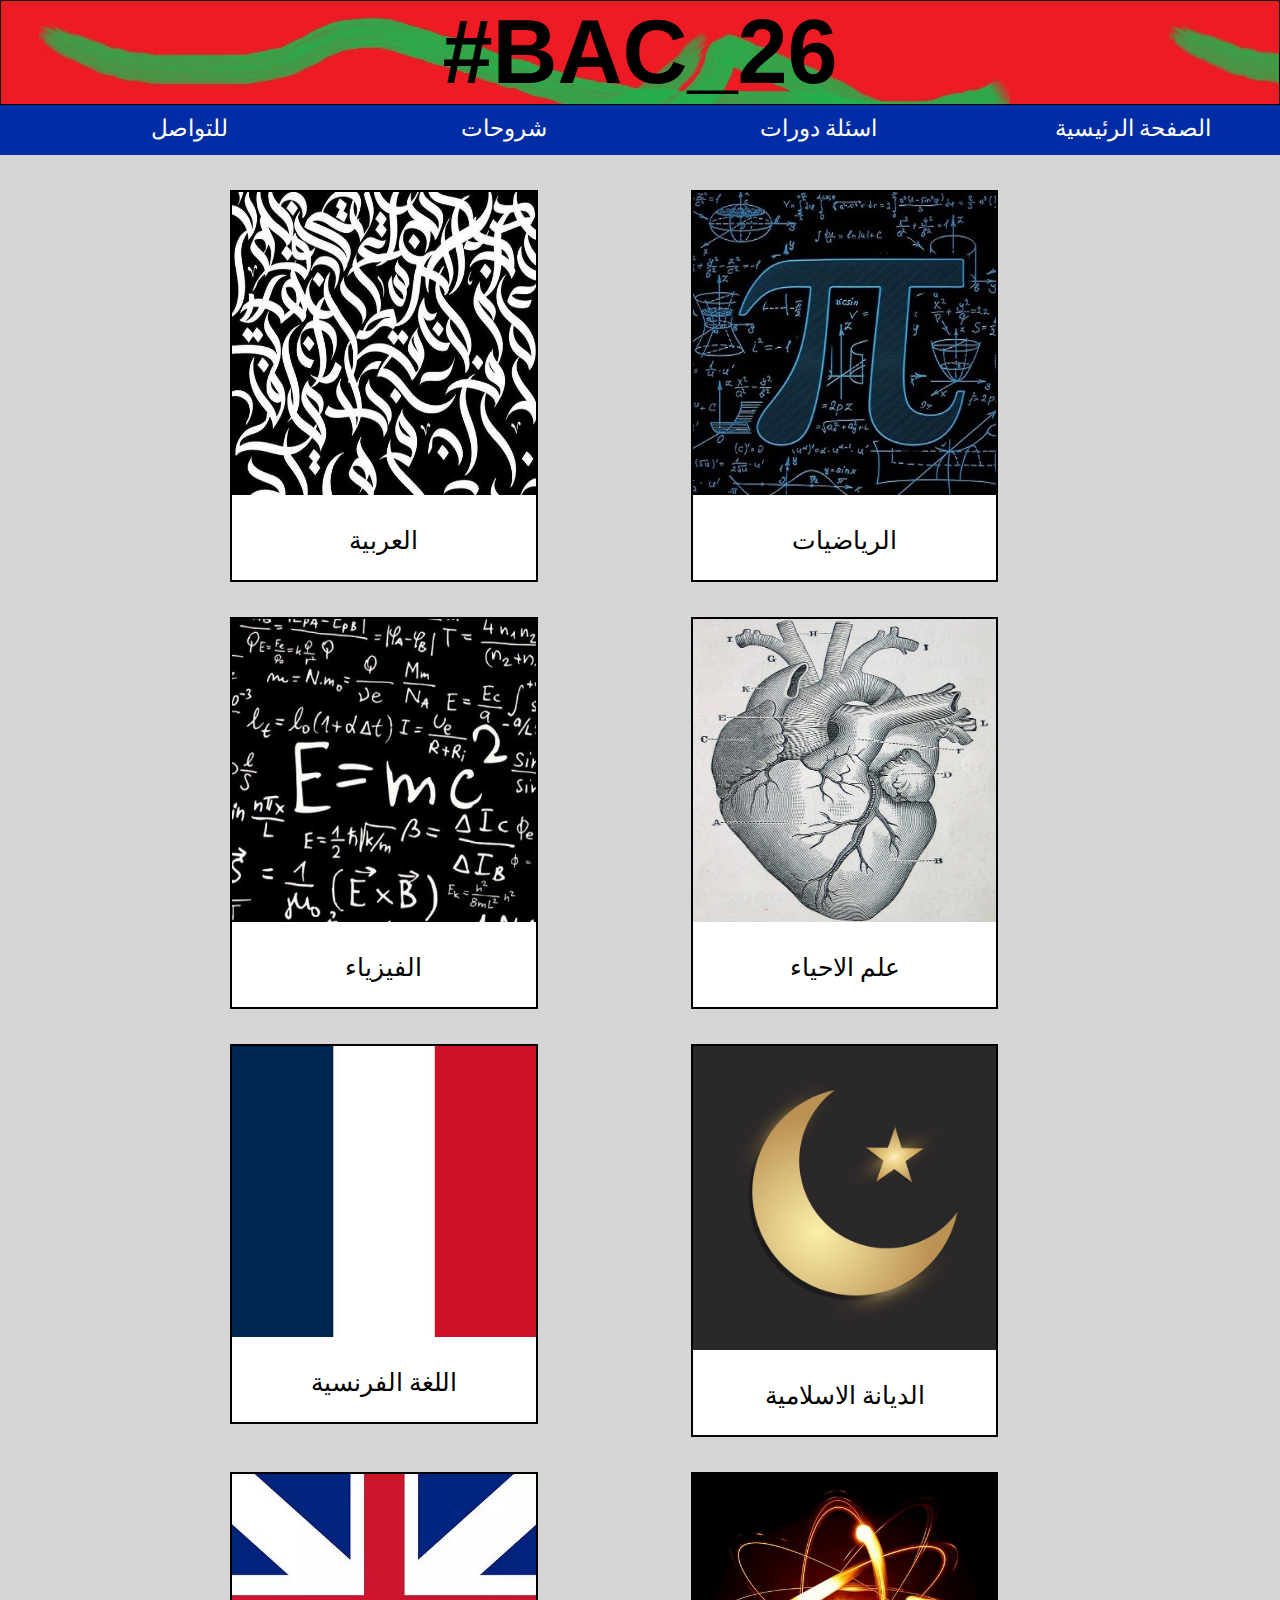
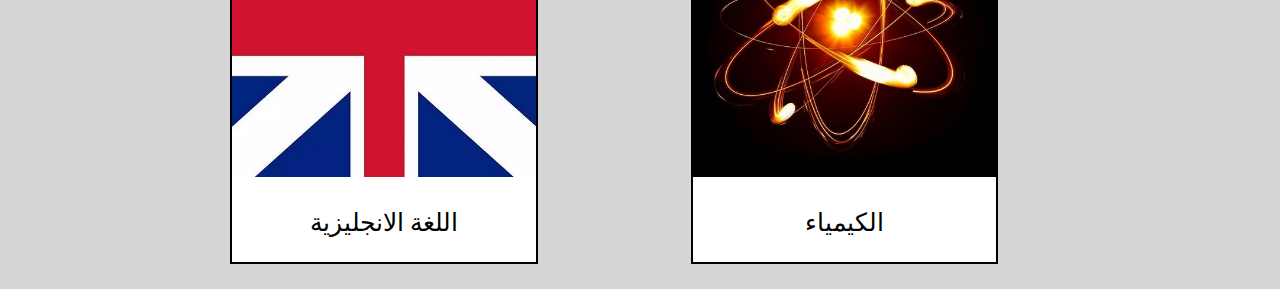
<file: index.html>
<!DOCTYPE html>
<html>
    <head>
         <title>Web Page</title>
         <link rel="icon" type="image/jpg" href="images/icon.jpg">
         <link rel="stylesheet" href="style.css">
    </head>
    <body>
        <div class="wall">
            <h1>#BAC_26</h1>
            </h1>
        </div>
        <div class="nav">
            <a href="index.html">الصفحة الرئيسية</a>
            <a href="">اسئلة دورات</a>
            <a href="">شروحات</a>
            <a href="">للتواصل</a>
        </div>
        <div class="chapters">
            <a href="files/arabic.html">
                <img src="images/arabic.jpg">
                <p>العربية</p>
            </a>
            <a href="files/math.html">
                <img src="images/math.jpg">
                <p> الرياضيات</p>
            </a>
            </div>
            <div class="chapters">
            <a href="files/physics.html">
                <img src="images/physics.jpg">
                <p>الفيزياء</p>
            </a>
            <a href="files/biology.html">
                <img src="images/biology.jpg">
                <p>علم الاحياء</p>
            </a>
            
            
        </div>
        <div class="chapters">
            <a href="files/french.html">
                <img src="images/french.jpg">
                <p>اللغة الفرنسية</p>
            </a>
            <a href="files/islamic.html">
                <img src="images/isl.jpg">
                <p> الديانة الاسلامية</p>
            </a>
            </div>
            <div class="chapters">
            <a href="files/english.html">
                <img src="images/eng.jpg">
                <p>اللغة الانجليزية</p>
            </a>
            <a href="files/chemistry.html">
                <img src="images/atom.jpg">
                <p>الكيمياء</p>
            </a>
            
            
        </div>
    </body>

</html>
</file>
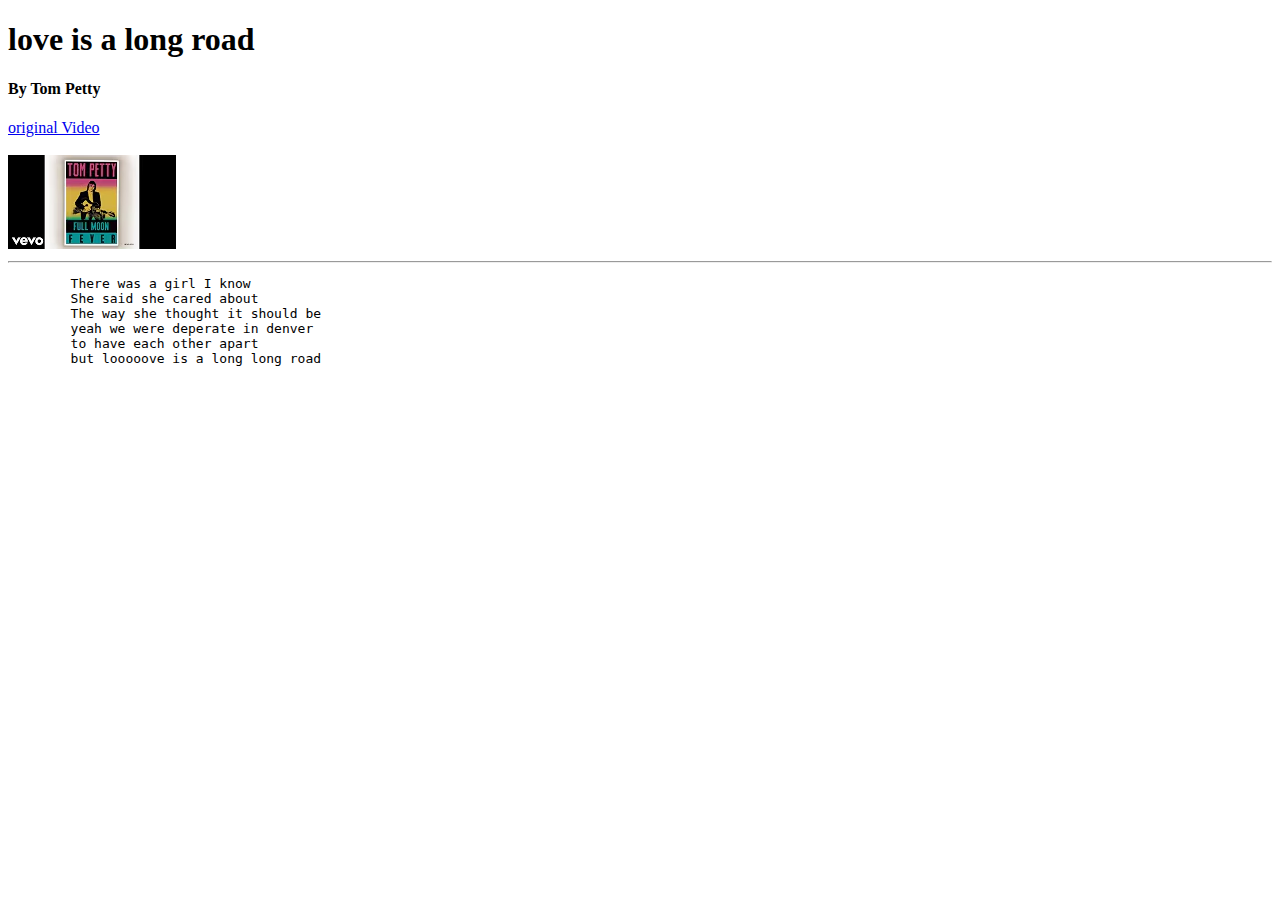
<file: lyrics.html>
<!DOCTYPE html>
<htm>
    <head>
       <title>My Song Lyrics</title>
    </head>
    <h1>love is a long road</h1>
    <h4>By Tom Petty</h4>
    <a href="https://www.youtube.com/watch?v=xAgUYyosqVM&pp=0gcJCQMKAYcqIYzv"
    target ="_blank">
        original Video
        <br><br>
        <img src="images/hqdefault.jpg"
        >
    </a>
    <hr>
    <pre>
        There was a girl I know 
        She said she cared about 
        The way she thought it should be 
        yeah we were deperate in denver
        to have each other apart
        but looooove is a long long road 
    </pre>
    
</htm>
</file>
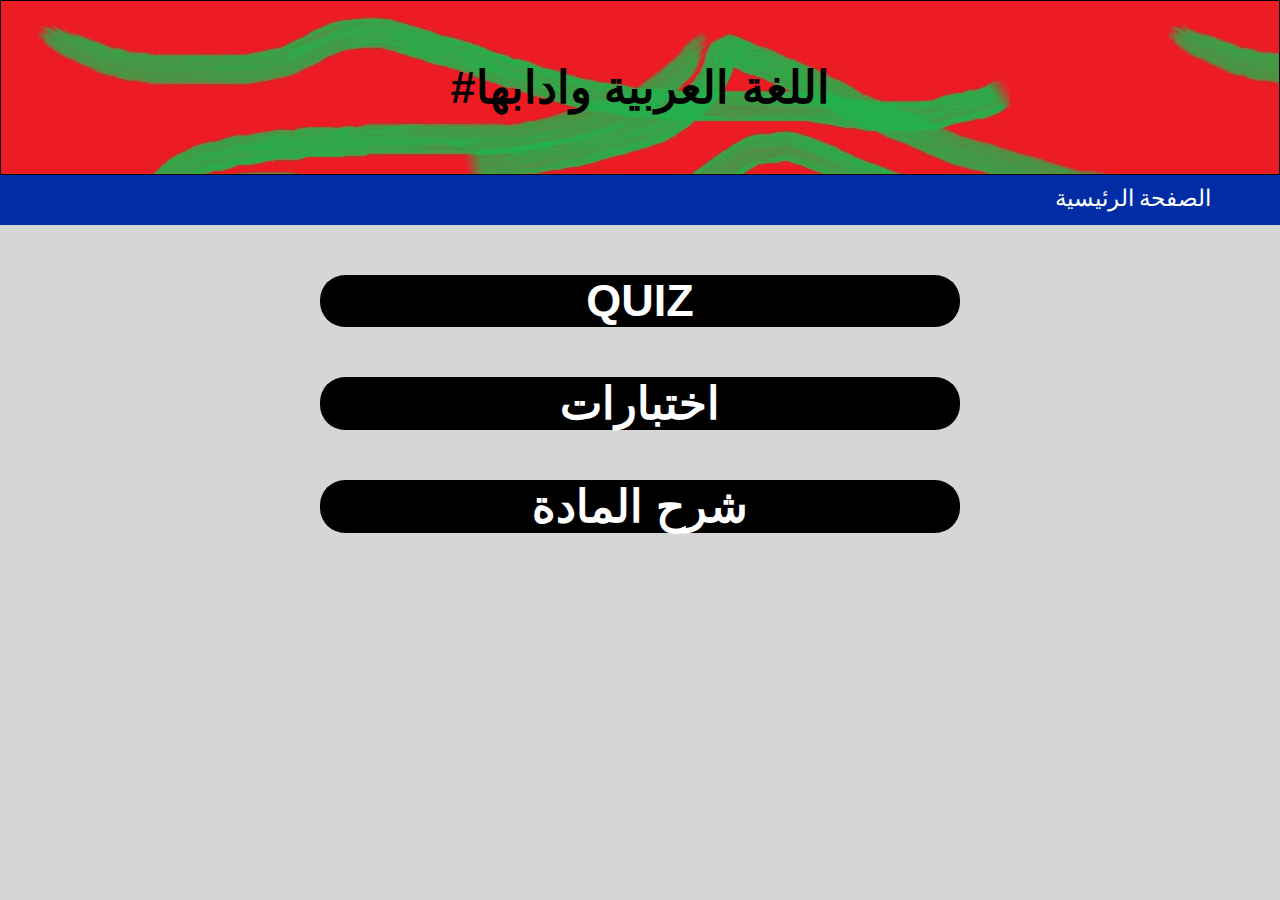
<file: files/arabic.html>
<!DOCTYPE html>
<html>
    <head>
         <title>Web Page</title>
         <link rel="icon" type="image/jpg" href="images/icon.jpg">
         <link rel="stylesheet" href="../style.css">
    </head>
    <body>
        <div class="wall">
            <h4>#اللغة العربية وادابها</h4>
            
        </div>
        <div class="nav">
            <a href="../index.html">الصفحة الرئيسية</a>
            
        </div>
        <div class="tests">
            <a href="">
                QUIZ
            </a>
            <a href="">
                اختبارات
            </a>
            <a href="">
                شرح المادة
            </a>
            
        </div>
        
            
        </div>
    </body>
</html>
</file>
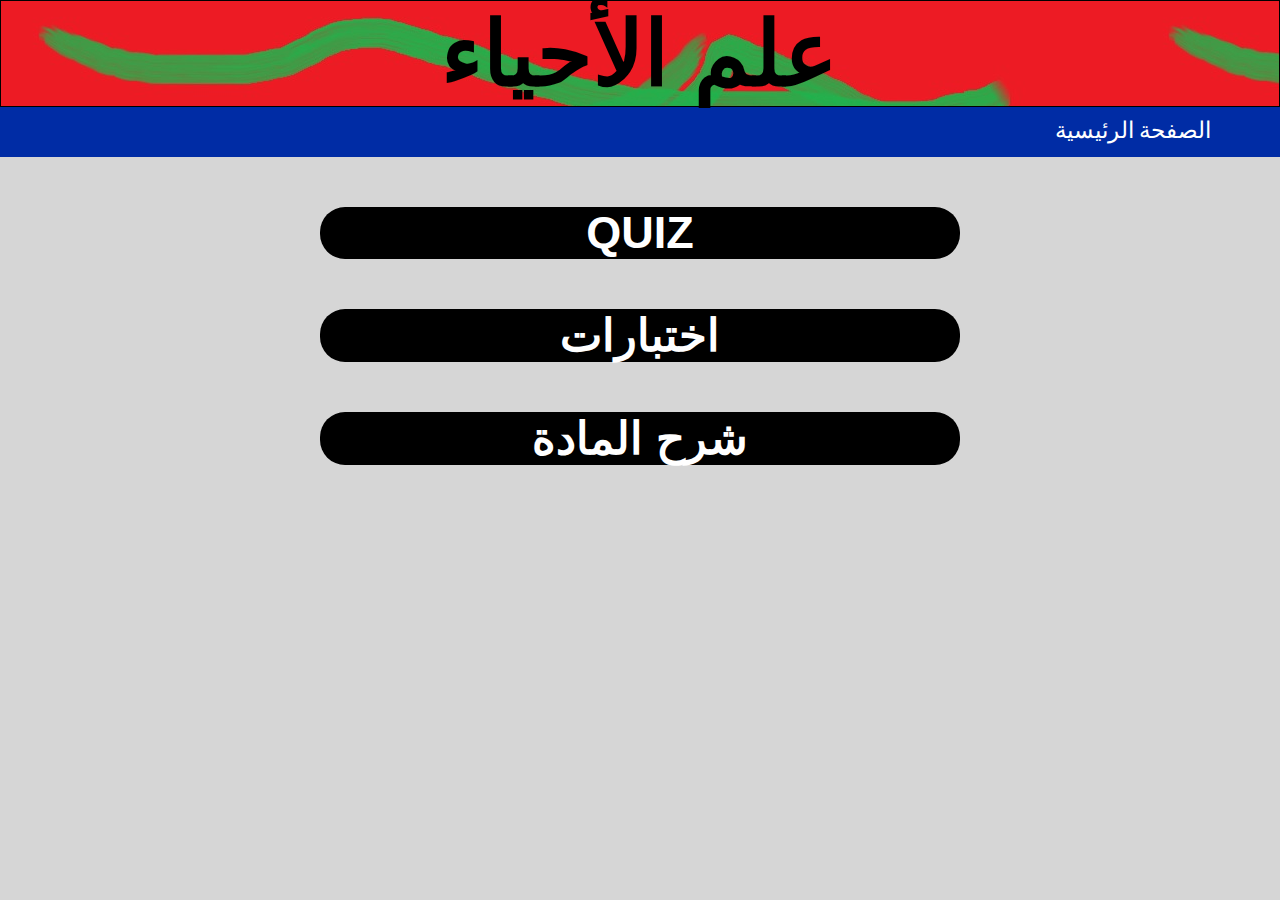
<file: files/biology.html>
<!DOCTYPE html>
<html>
    <head>
         <title>Web Page</title>
         <link rel="icon" type="image/jpg" href="images/icon.jpg">
         <link rel="stylesheet" href="../style.css">
    </head>
    <body>
        <div class="wall">
            <h1>علم الأحياء</h1>
            </h1>
        </div>
        <div class="nav">
            <a href="../index.html">الصفحة الرئيسية</a>
            
        </div>
        <div class="tests">
            <a href="">
                QUIZ
            </a>
            <a href="">
                اختبارات
            </a>
            <a href="">
                شرح المادة
            </a>
            
        </div>
        
            
        </div>
    </body>
</html>
</file>
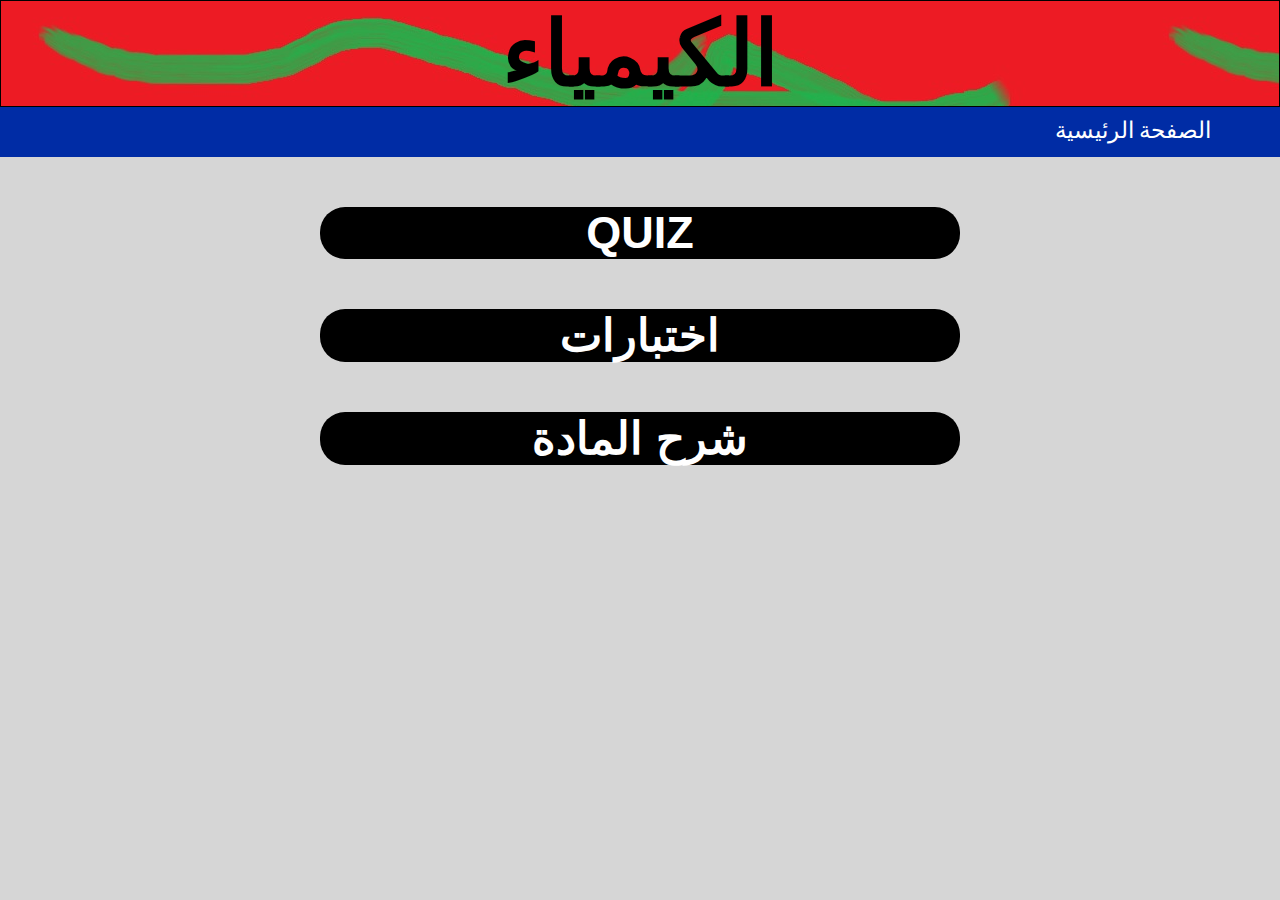
<file: files/chemistry.html>
<!DOCTYPE html>
<html>
    <head>
         <title>Web Page</title>
         <link rel="icon" type="image/jpg" href="images/icon.jpg">
         <link rel="stylesheet" href="../style.css">
    </head>
    <body>
        <div class="wall">
            <h1>الكيمياء</h1>
            </h1>
        </div>
        <div class="nav">
            <a href="../index.html">الصفحة الرئيسية</a>
            
        </div>
        <div class="tests">
            <a href="">
                QUIZ
            </a>
            <a href="">
                اختبارات
            </a>
            <a href="">
                شرح المادة
            </a>
            
        </div>
        
            
        </div>
    </body>
</html>
</file>
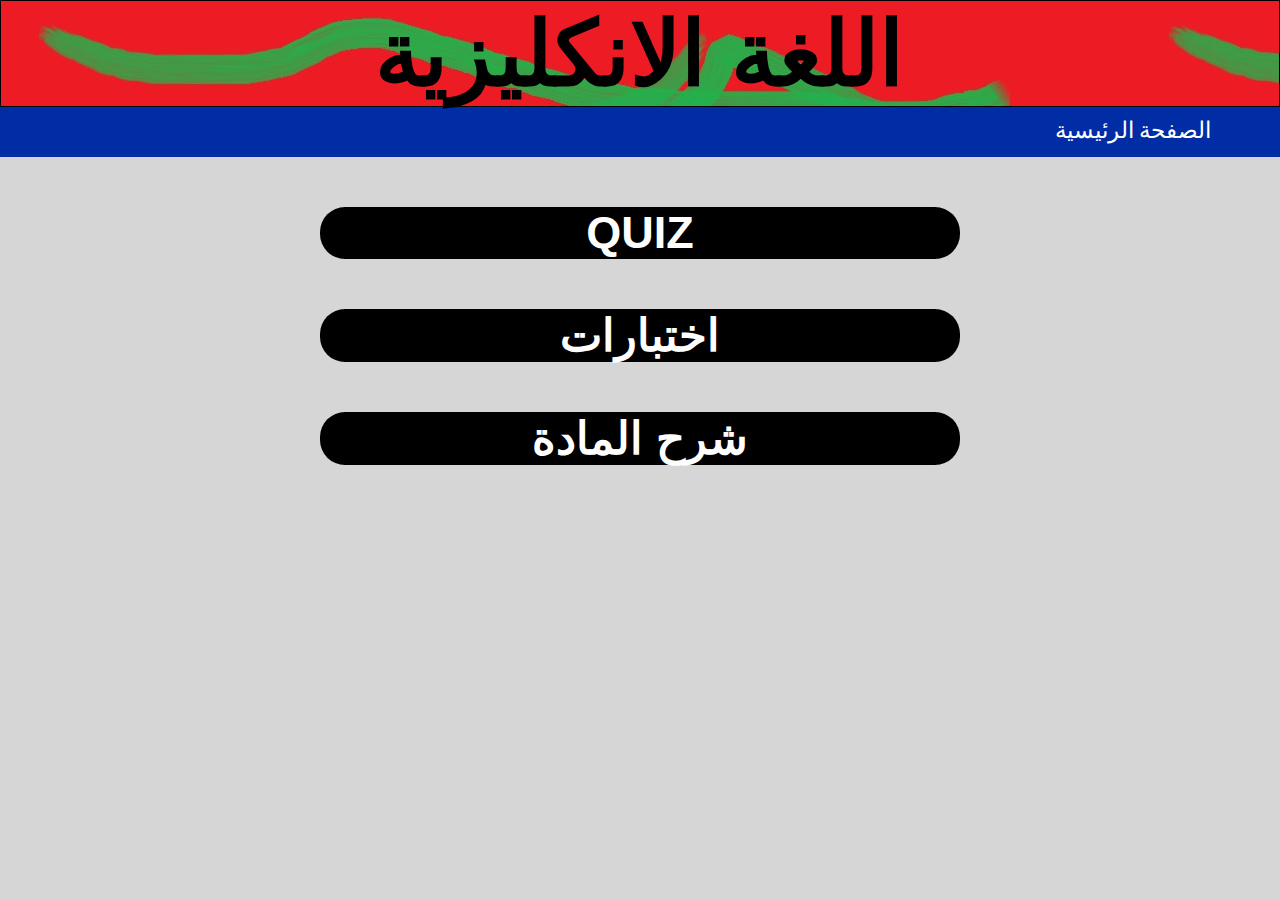
<file: files/english.html>
<!DOCTYPE html>
<html>
    <head>
         <title>Web Page</title>
         <link rel="icon" type="image/jpg" href="images/icon.jpg">
         <link rel="stylesheet" href="../style.css">
    </head>
    <body>
        <div class="wall">
            <h1>اللغة الانكليزية</h1>
            </h1>
        </div>
        <div class="nav">
            <a href="../index.html">الصفحة الرئيسية</a>
            
        </div>
        <div class="tests">
            <a href="">
                QUIZ
            </a>
            <a href="">
                اختبارات
            </a>
            <a href="">
                شرح المادة
            </a>
            
        </div>
        
            
        </div>
    </body>
</html>
</file>
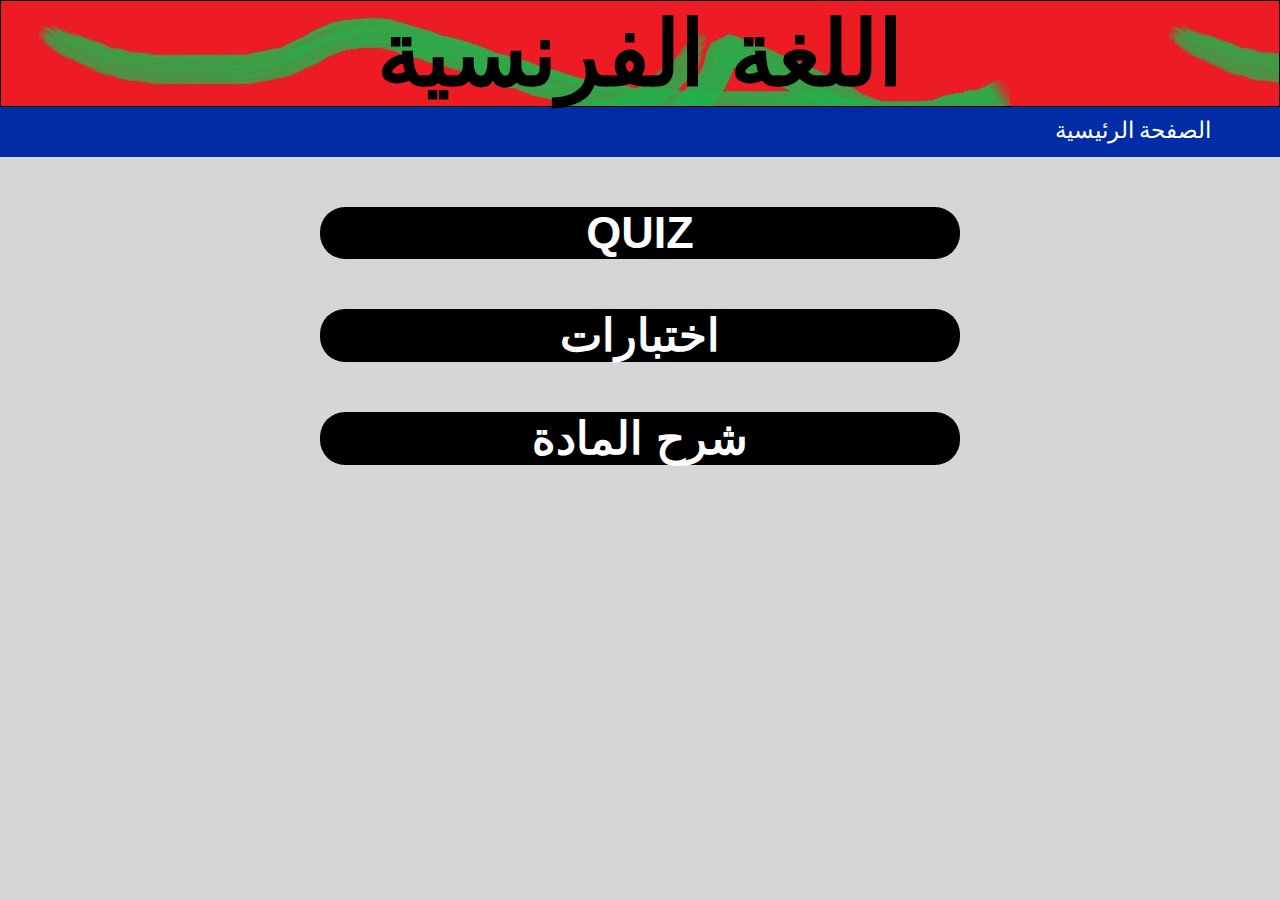
<file: files/french.html>
<!DOCTYPE html>
<html>
    <head>
         <title>Web Page</title>
         <link rel="icon" type="image/jpg" href="images/icon.jpg">
         <link rel="stylesheet" href="../style.css">
    </head>
    <body>
        <div class="wall">
            <h1>اللغة الفرنسية</h1>
            </h1>
        </div>
        <div class="nav">
            <a href="../index.html">الصفحة الرئيسية</a>
            
        </div>
        <div class="tests">
            <a href="">
                QUIZ
            </a>
            <a href="">
                اختبارات
            </a>
            <a href="">
                شرح المادة
            </a>
            
        </div>
        
            
        </div>
    </body>
</html>
</file>
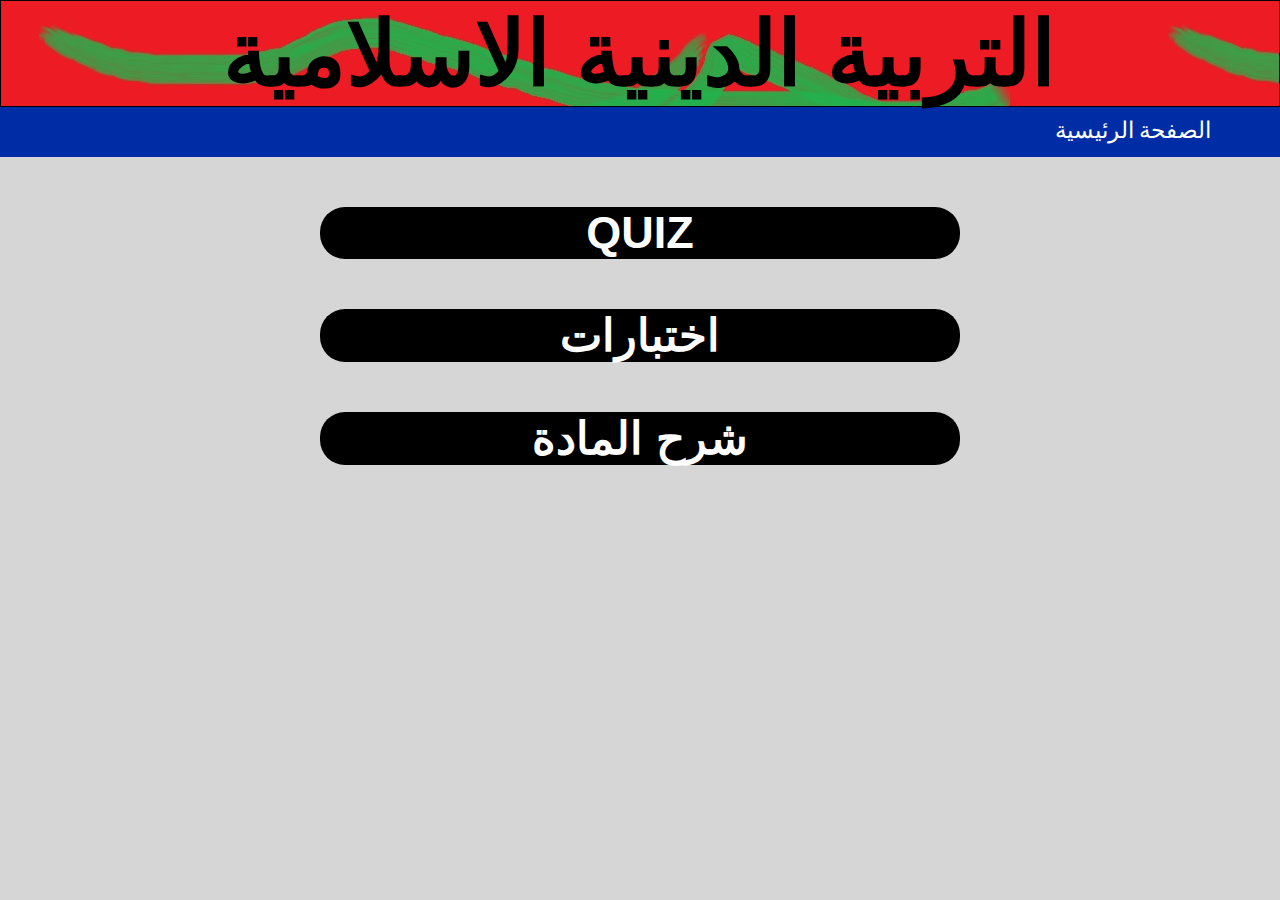
<file: files/islamic.html>
<!DOCTYPE html>
<html>
    <head>
         <title>Web Page</title>
         <link rel="icon" type="image/jpg" href="images/icon.jpg">
         <link rel="stylesheet" href="../style.css">
    </head>
    <body>
        <div class="wall">
            <h1>التربية الدينية الاسلامية</h1>
            </h1>
        </div>
        <div class="nav">
            <a href="../index.html">الصفحة الرئيسية</a>
            
        </div>
        <div class="tests">
            <a href="">
                QUIZ
            </a>
            <a href="">
                اختبارات
            </a>
            <a href="">
                شرح المادة
            </a>
            
        </div>
        
            
        </div>
    </body>
</html>
</file>
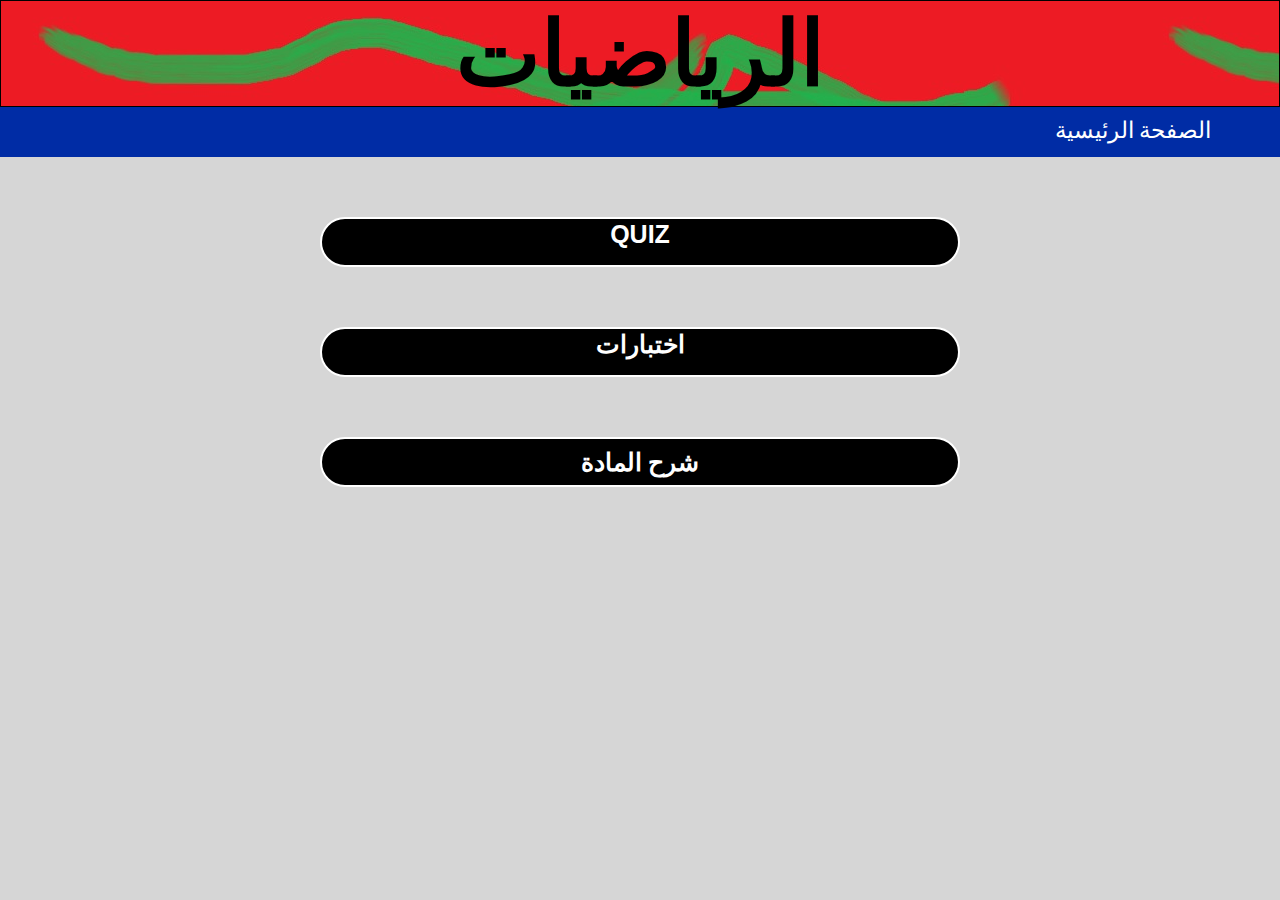
<file: files/math.html>
<!DOCTYPE html>
<html>
    <head>
         <title>Web Page</title>
         <link rel="icon" type="image/jpg" href="images/icon.jpg">
         <link rel="stylesheet" href="../style.css">
    </head>
    <body>
        <div class="wall">
            <h1>الرياضيات</h1>
            </h1>
        </div>
        <div class="nav">
            <a href="../index.html">الصفحة الرئيسية</a>
            
        </div>
        <div class="tests">
            <button href="" class="quiz">
                QUIZ
                <div class="m_q">
                    <a href="" >الجزء الأول</a>
                    <a href="">الجزء الثاني</a>
            </div>
            </button>
            
            <button href="" class="test">
                اختبارات
                <div class="m_t">
                    <a href="" >الجزء الأول</a>
                    <a href="">الجزء الثاني</a>
            </div>
            </button>
            <button href="">
                شرح المادة
            </button>
            
        </div>
        
            
        </div>
    </body>
</html>
</file>
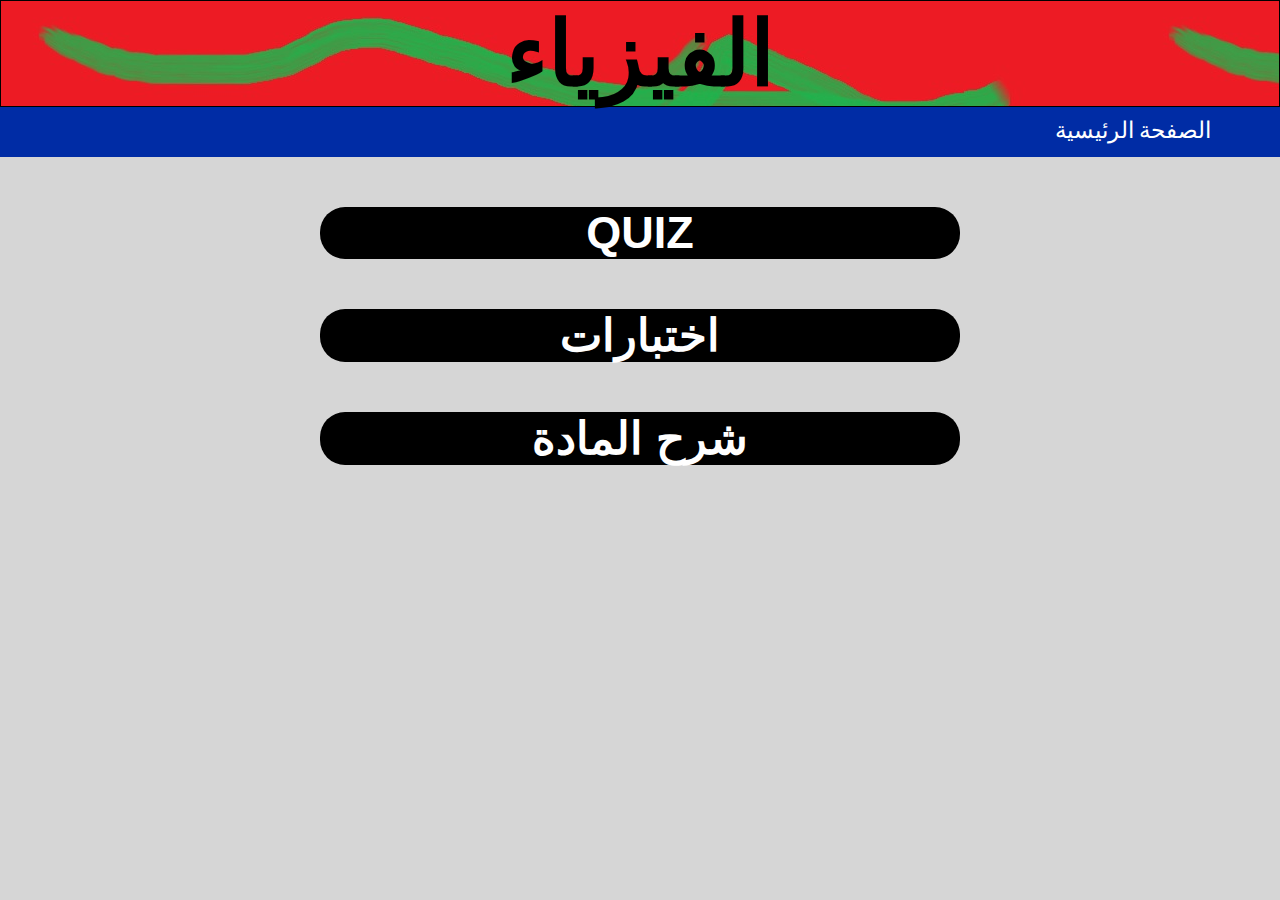
<file: files/physics.html>
<!DOCTYPE html>
<html>
    <head>
         <title>Web Page</title>
         <link rel="icon" type="image/jpg" href="images/icon.jpg">
         <link rel="stylesheet" href="../style.css">
    </head>
    <body>
        <div class="wall">
            <h1>الفيزياء</h1>
            </h1>
        </div>
        <div class="nav">
            <a href="../index.html">الصفحة الرئيسية</a>
            
        </div>
        <div class="tests">
            <a href="">
                QUIZ
            </a>
            <a href="">
                اختبارات
            </a>
            <a href="">
                شرح المادة
            </a>
            
        </div>
        
            
        </div>
    </body>
</html>
</file>
<file: style.css>
@font-face {
    font-family: roboto-italic;
    src: url(images/Roboto_Condensed-LightItalic.ttf);
}
*{
    box-sizing: border-box;
}
body{
    font-family: roboto-italic;
    
    background-color: hsl(0, 0%, 84%);
    font-size: 1.5em;
    margin-top: 0px;
    margin-left: 0px;
    margin-right: 0px;
    margin-bottom: 25px;
    height: 50hv;
}

.wall{
    border: 1px solid rgb(0, 0, 0);
    text-align: center;
    font-family: 'Franklin Gothic Medium', 'Arial Narrow', Arial, sans-serif;
    font-weight: bolder;
    font-size: 45px;
    font-weight:bolder;
    
    background-image: url(images/wall.jpg);
    margin-top: 0px;
    
}
.wall h1{
    color: black;
    margin: 0;
}
.nav{
    height:50px;
    background-color: rgb(0, 44, 165);
    display: flex;
    flex-direction: row-reverse;
}

.nav a{
    font-size: 23px;
    height: 100%;
    width: 23%;
    text-align: center;
    padding-top: 10px;
    margin-left: 20px;
    text-decoration: none;
    color: white;

}
.nav a:hover{
    background-color: rgb(15, 111, 255);
    border: 1px solid black;
    animation-name: hover;
    animation-duration: 2s;
}
.chapters{
    margin-top: 35px;
    
    display: flex;
    width: 80%;
    height: 30%;
    margin-right: 10%;
    margin-left: 10%;
    
}
.chapters a img{
   height: 74%;
   width: 100%;
   
}
.chapters a{
   background-color: hsl(0, 0%, 100%);
   text-align: center;
   text-decoration: none;
   color: black;
   margin-left: 5%;
   width:40%;
   height: 100%;
   margin-right: 5%;
   font-size: 25px;
   border: 2px solid ;
}

@media only screen and (min-width: 748px){
      .chapters a{
         margin-left: 10%;
         width: 30%;
      }
}
.chapters a:hover{
    box-shadow: 5px 5px 0px black;
    animation-name: hover;
    animation-duration: 1s;
}

.chapters1{
    margin: 35px;
    display: flex;
    width: 90%;
    height: 60%;
    margin-left: 10%;
    
    
}
.chapters1 a img{
   height: 77%;
   width: 100%;
   
}
.chapters1 a{
   background-color: hsl(0, 0%, 100%);
   text-align: center;
   text-decoration: none;
   color: black;
   margin-left: 2%;
   width: 25%;
   height: 100%;
   margin-right: 2%;
   font-size: 25px;
   border: 2px solid ;
}
.chapters1 a:hover{
    box-shadow: 5px 5px 0px black;
    animation-name: hover;
    animation-duration: 1s;
}
.tests >a{
    text-align: center;
    display: block;
    font-size: 45px;
    font-family: 'Franklin Gothic Medium', 'Arial Narrow', Arial, sans-serif;
    font-weight: bolder;
    margin-top: 50px;
    width: 50%;
    border-radius: 25px;
    margin-left: 25%;
    text-decoration: none;
    color: rgb(255, 255, 255);
    background-color: rgb(0, 0, 0);
}
.tests a:hover{
    box-shadow: 5px 5px 1px rgb(41, 2, 2);
    animation-name: scaler;
    animation-duration: 2s;
}
.tests button:hover{
    box-shadow: 9px 9px 5px rgb(41, 2, 2);
    animation-name: scaler;
    animation-duration: 1s;
}
.m_q{
    margin-top: 20px;
}
.m_q a{
    
    display: none;
    text-align: center;
    font-size: 25px;
    font-family: 'Franklin Gothic Medium', 'Arial Narrow', Arial, sans-serif;
    font-weight: bolder;
    margin-top: 0px;
    width: 30%;
    height: 30px;
    text-decoration: none;
    margin-left: 35%;
    border: 2px solid;
    border-radius: 6px;
    color: black;
}
.m_t{
    margin-top: 20px;
}
.m_t a{
    
    display: none;
    text-align: center;
    font-size: 25px;
    font-family: 'Franklin Gothic Medium', 'Arial Narrow', Arial, sans-serif;
    font-weight: bolder;
    margin-top: 1px;
    width: 30%;
    height: 30px;
    text-decoration: none;
    margin-left: 35%;
    border: 2px solid;
    border-radius: 6px;
    color: black;
}
.tests button{
    
    text-align: center;
    font-size: 25px;
    font-family: 'Franklin Gothic Medium', 'Arial Narrow', Arial, sans-serif;
    font-weight: bolder;
    margin-top: 60px;
    width: 50%;
    height: 50px;
    text-decoration: none;
    margin-left: 25%;
    border: 2px solid;
    border-radius: 25px;
    color: white;
    background-color: black;
    cursor: pointer;
}
.quiz:hover .m_q a{
    display: block;
}
.test:hover .m_t a{
    display: block;
}
@keyframes scaler{
    50%{transform: scale(1.05);}
}

@keyframes hover{
    50%{transform: translate(-5px,-5px);}
}
</file>
